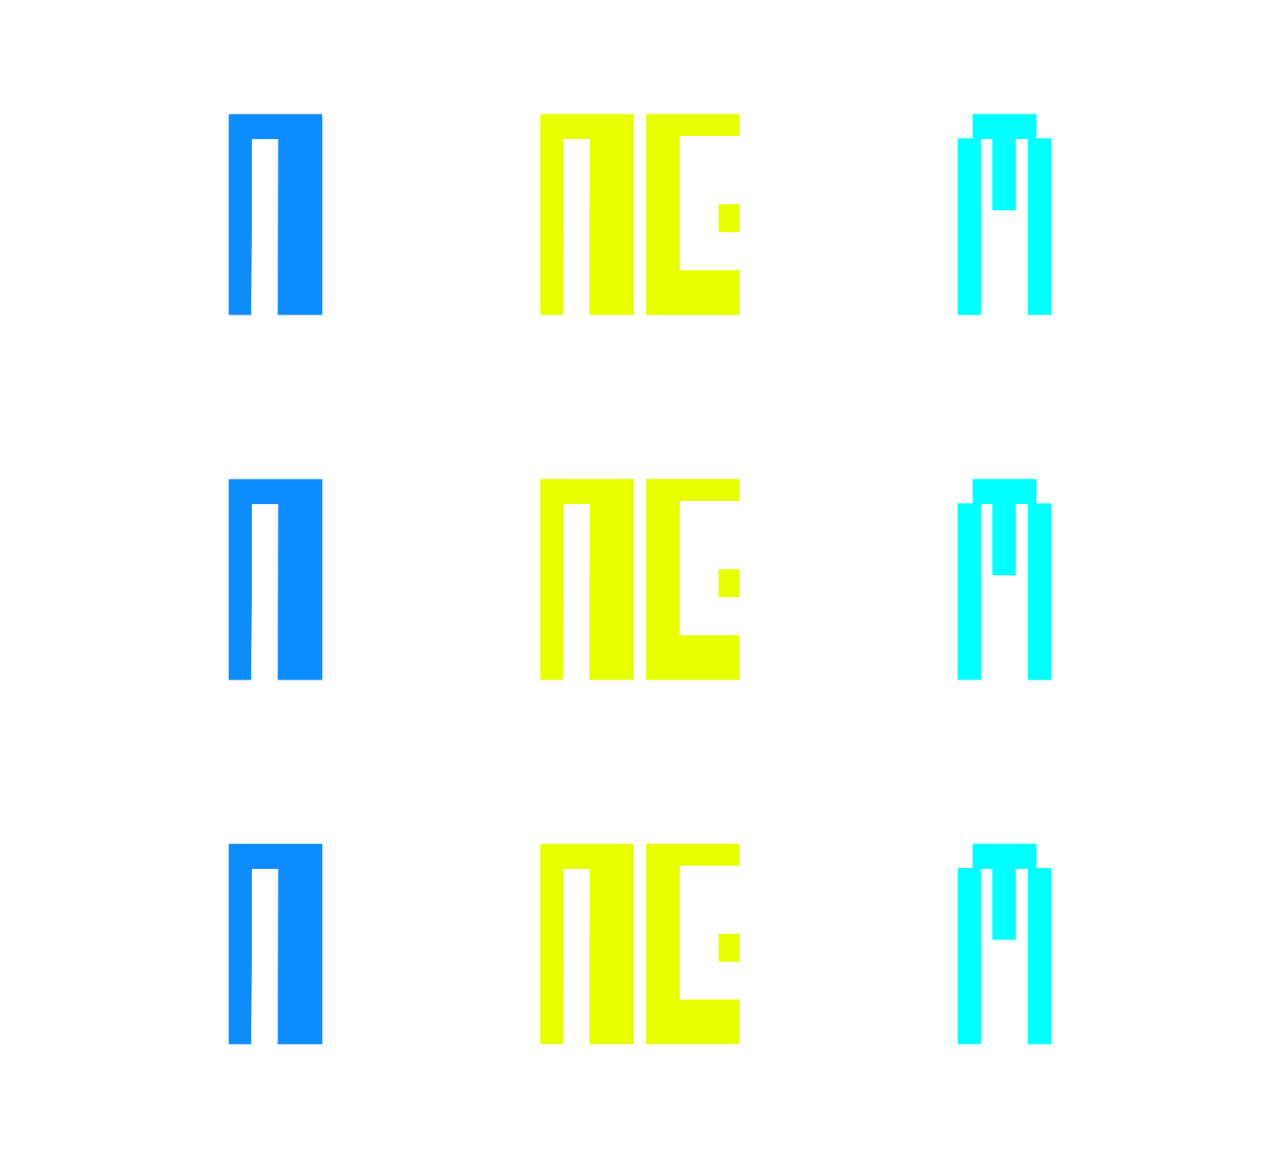
<file: index.html>
<html>
  <head>
    <meta charset="utf-8">
    <meta http-equiv="Cache-Control" content="no-store">
    <meta http-equiv="X-UA-Compatible" content="IE=edge,chrome=1">
    <meta name="viewport" content="width=device-width,initial-scale=1.0">
    <title>Hannah Mareroa</title>
    <link rel="stylesheet" href="hand-in.css">
    <link rel="shortcut icon" type="image/png" href="favicon.ico">
</head>
  <body>
    <div class="hm-page">
      <div class="hm-main-content">
        <!-- <div class="hm-alphabet-container" alt="statement of intent">
          Karel Martens was my initial point of influence for this project. His enquiry into print through graphic design, as well as his playful use of colour was inspiring and unfamiliar for myself, having spent the majority of my degree online and digitally completing work.
Building on Karel Martens idea of printing on found materials, I collected documents from my parents over the years, most of which were relating to houses/land. Exploring the idea of land ownership in Aotearoa, with a focus on how Maori view the ownership of land, I played with the redaction of elements within these documents to show that. The main point of names being redacted played into the concept of no sole person ‘owning’ the whenua that is mentioned in this project.
The exploration of redaction lead to a typeface, which is displayed only with the letters used in Te Pū Taka Māori [the maori alphabet] and a poster series. The pieces are sometime difficult to put together, which builds on the narrative, which is alien and detacthed to many Maori, of how land is viewed in modern day Aotearoa compared to that in the past.
        </div> -->
        <!-- <div class="hm-image-container">
          <img src="./images/statement_red.png" alt="statement_red">
        </div> -->
        <div class="hm-title-container">
          <img src="./images/slowalphabet.gif" alt="fastalphabet">
          <img src="./images/alphabet.gif" alt="alphabet">
          <img src="./images/fastalphabet.gif" alt="slowalphabet">
        </div>
        <div class="hm-title-container">
          <img src="./images/slowalphabet.gif" alt="fastalphabet">
          <img src="./images/alphabet.gif" alt="alphabet">
          <img src="./images/fastalphabet.gif" alt="slowalphabet">
        </div>
        <div class="hm-title-container">
          <img src="./images/slowalphabet.gif" alt="fastalphabet">
          <img src="./images/alphabet.gif" alt="alphabet">
          <img src="./images/fastalphabet.gif" alt="slowalphabet">
        </div>
        </div>
      </div>
    </div>


  </body>
  </html>
</file>
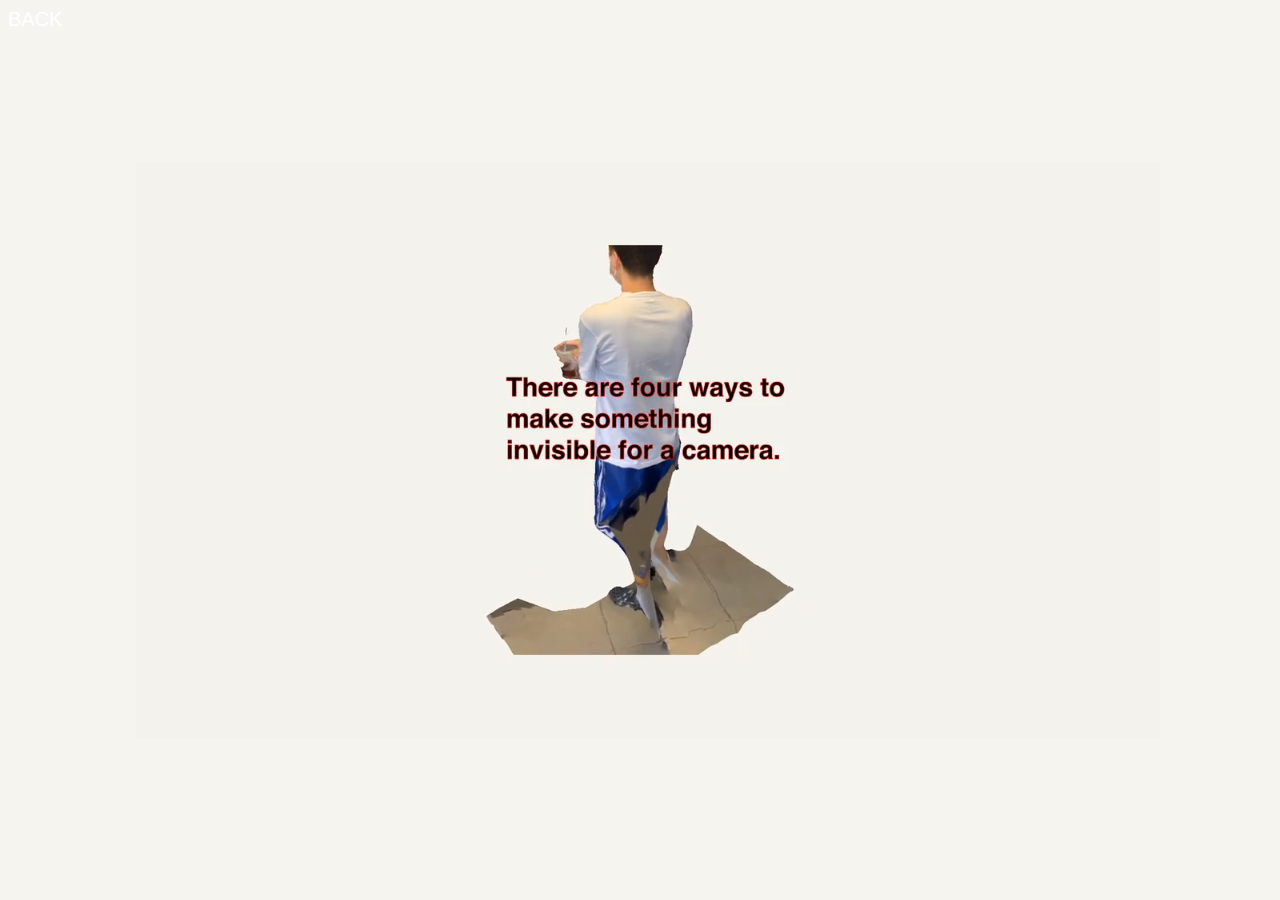
<file: lesson-one/index.html>
<html>
  <head>
    <meta charset="utf-8">
    <meta http-equiv="Cache-Control" content="no-store">
    <meta http-equiv="X-UA-Compatible" content="IE=edge,chrome=1">
    <meta name="viewport" content="width=device-width,initial-scale=1.0">
    <title>lesson one</title>
    <link rel="stylesheet" href="site.css">
    <link rel="shortcut icon" type="image/png" href="favicon.ico">
</head>
  <body>
    <a href="../">BACK</a>

    <div class="p-video-container">
      <video class="p-video-margin" autoplay muted loop playsinline>
        <source src="../images/lessonone.mp4" type="video/mp4">
      </video>
    </div>

  </body>
  </html>
</file>
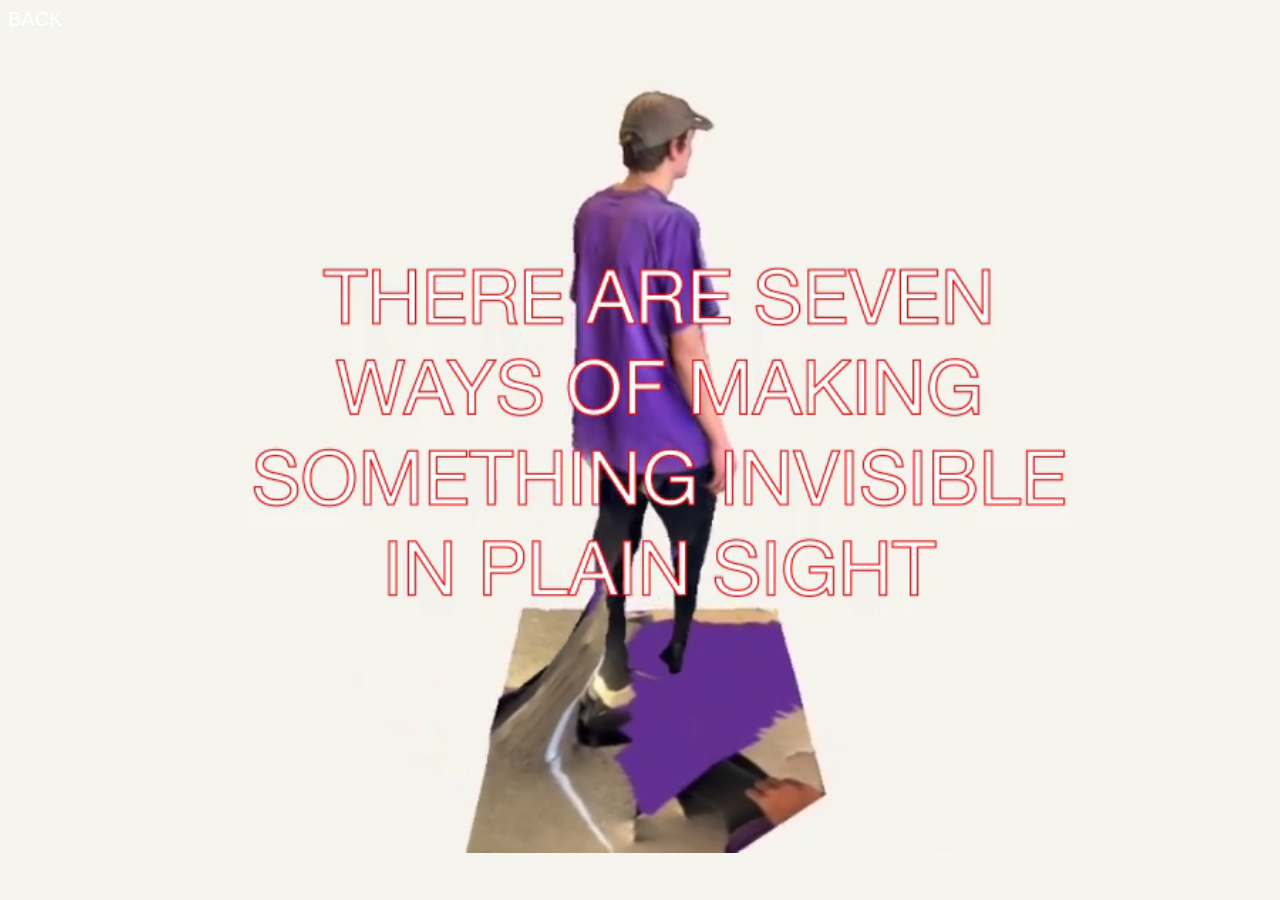
<file: lesson-two/index.html>
<html>
  <head>
    <meta charset="utf-8">
    <meta http-equiv="Cache-Control" content="no-store">
    <meta http-equiv="X-UA-Compatible" content="IE=edge,chrome=1">
    <meta name="viewport" content="width=device-width,initial-scale=1.0">
    <title>lesson one</title>
    <link rel="stylesheet" href="site.css">
    <link rel="shortcut icon" type="image/png" href="favicon.ico">
</head>
  <body>
    <a href="../">BACK</a>

    <div class="p-video-container">
      <video class="p-video-margin" autoplay muted loop playsinline>
        <source src="../images/lesstwo.mp4" type="video/mp4">
      </video>
    </div>

  </body>
  </html>
</file>
<file: hand-in.css>
body {
  font-family: 'Contrast Regular';
  font-size: 15px;
  margin: 0;
  padding: 0;
  background-color: white;
}

img {
  width: 30%;
}

a {
  color: blue;
}

a:hover {
  color: white;
}

@font-face {
  font-family: 'Contrast Regular';
  src: url('./font/contrast.ttf') format('truetype');
  font-display: swap;
  font-weight: normal;
  font-style: normal;
}

@font-face {
  font-family: 'founders';
  src: url('./font/founders.ttf') format('truetype');
  font-display: swap;
  font-weight: normal;
  font-style: normal;
}

.hm-page {
  position: relative;
}

.hm-main-content {
  padding: 2.5%;
}

.hm-title-container {
  display: flex;
  flex-direction: row;
  justify-content: center;
    z-index: 100;
}

.hm-alphabet-container {
  position: fixed;
  width: 100%;
  font-family: founders;
  font-size: 100px;
  z-index: 1;
}

.hm-image-container {
  width: 100%;
  animation: hidden;
  margin-left: 200px;
}

@keyframes hidden {
  1s {
    opacity: 100%;
  }
  2s {
    opacity: 0%;
  }
}
</file>
<file: lesson-one/site.css>
body {
  background-color: rgb(245, 244, 239);
  font-family: helvetica;
  font-size: 20px;
}

img {
  width: 100%;
}

a {
  color: white;
  text-decoration: none;
  animation-name: flash-color;
  animation-duration: 2s;
  animation-iteration-count: infinite;
}

video {
  width: 100%;
}

.p-title-container {
  font-family: helvetica;
  font-size: 100px;
  color: red;
  margin: 40px;
  text-shadow: red;
}

.p-row {
  display: flex;
  flex-wrap: wrap;
  padding: 0 4px;
}

.p-video-container {
  position: fixed;
  width: 80%;
  margin: 0 10%;
  top: 50%;
  transform: translateY(-50%);
}

@keyframes flash-color {
  from {background-color: red;}
  to {background-color: black;}
}
</file>
<file: lesson-two/site.css>
body {
  background-color: rgb(245, 244, 239);
  font-family: helvetica;
  font-size: 20px;
}

img {
  width: 100%;
}

a {
  color: white;
  text-decoration: none;
  animation-name: flash-color;
  animation-duration: 2s;
  animation-iteration-count: infinite;
}

video {
  width: 100%;
}

.p-title-container {
  font-family: helvetica;
  font-size: 100px;
  color: red;
  margin: 40px;
  text-shadow: red;
}

.p-row {
  display: flex;
  flex-wrap: wrap;
  padding: 0 4px;
}

.p-video-container {
  position: fixed;
  width: 80%;
  margin: 0 10%;
  top: 50%;
  transform: translateY(-50%);
}

@keyframes flash-color {
  from {background-color: red;}
  to {background-color: black;}
}
</file>
